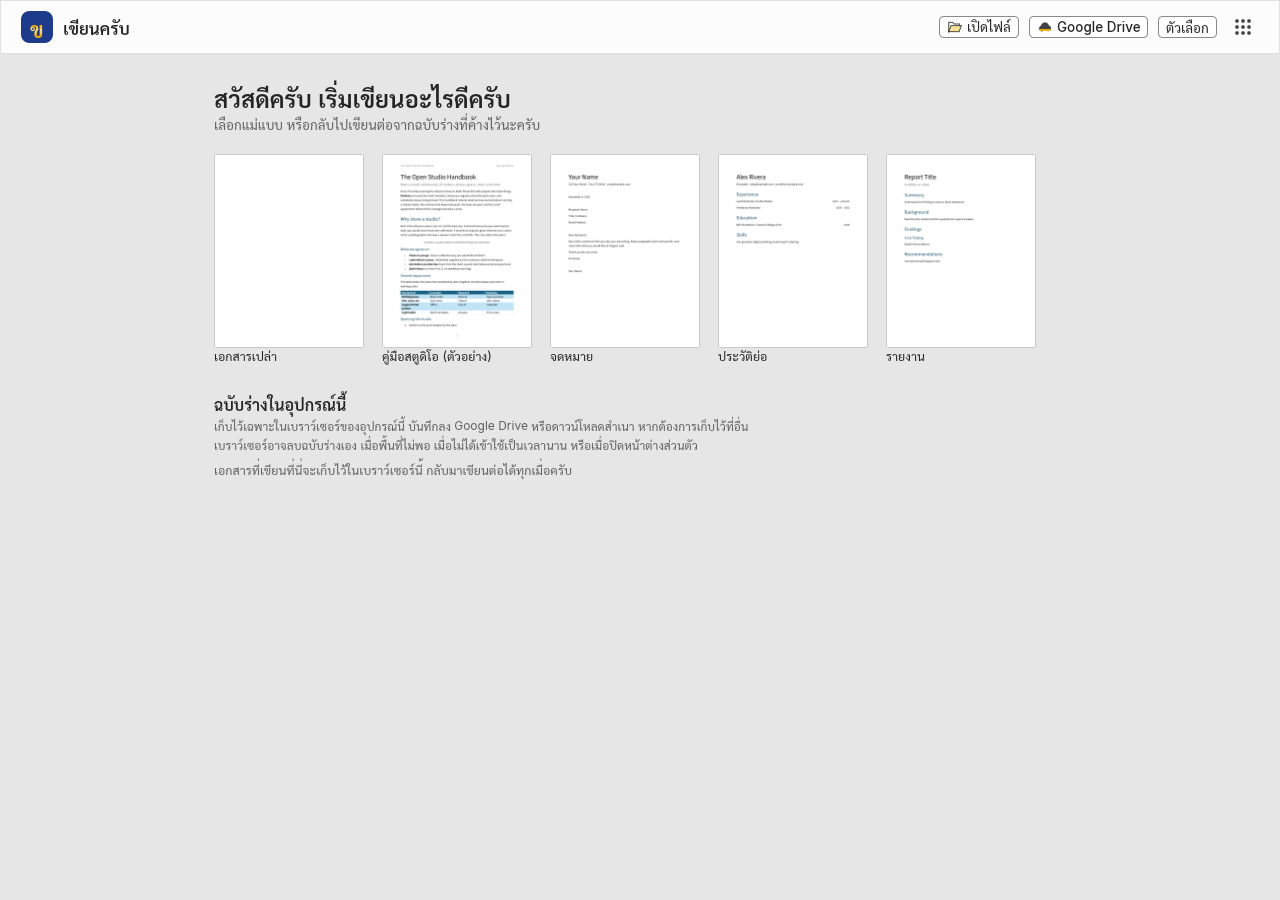
<file: index.html>
<!DOCTYPE html>
<html lang="th">
<head>
  <meta charset="utf-8">
  <meta name="viewport" content="width=device-width, initial-scale=1, user-scalable=no">
  <title>KhianKrub</title>
  <meta name="theme-color" content="#1E3A8A">
  <!-- The site's KhianKrub manifest (packaging/web/public), copied beside this page after the build. -->
  <link rel="manifest" href="./manifest.webmanifest">
  <link rel="apple-touch-icon" href="./icons/192/khiankrub-192.png">
  
  
  <link rel="icon" href="./wordcraft-34cbaa9d8cd08310.ico" integrity="sha384-ftTc8EN72A78z+Eb1RP4Wefr5kDxPvrUQ57y6gB/Mip4cp8WAOCCCc3XoEbIBcsQ"/>
  
<script type="module">
async function __trunkInitializer(init, source, sourceSize, initializer, initWithObject) {
  if (initializer === undefined) {
    return await init(initWithObject ? { module_or_path: source } : source);
  }

  const {
    onStart, onProgress, onComplete, onSuccess, onFailure
  } = initializer;

  onStart?.();

  const response = fetch(source)
      .then((response) => {
        const reader = response.body.getReader();
        const headers = response.headers;
        const status = response.status;
        const statusText = response.statusText;

        const total = sourceSize;
        let current = 0;

        const stream = new ReadableStream({
          start(controller) {
            function push() {
              reader.read().then(({done, value}) => {
                if (done) {
                  onProgress?.({current: total, total});
                  controller.close();
                  return;
                }

                current += value.byteLength;
                onProgress?.({current, total});
                controller.enqueue(value);
                push();
              });
            }

            push();
          },
        });

        return {
          stream, init: {
            headers, status, statusText
          }
        };
      })
      .then(({stream, init}) =>
          new Response(stream, init),
      );

  return init(initWithObject ? { module_or_path: response } : response)
      .then((value) => {
        onComplete?.();
        onSuccess?.(value);
        return value;
      }, (reason) => {
        onComplete?.();
        onFailure?.(reason);
        return reason;
      });
}


import init, * as bindings from './wordcraft-web-56eb3511b272cc0c.js';
import initializer from './loading-1ac372f39b7fe74f.js';

const wasm = await __trunkInitializer(init, './wordcraft-web-d0f9545af216a7e7_bg.wasm', 30565834, initializer(), true);


window.wasmBindings = bindings;


dispatchEvent(new CustomEvent("TrunkApplicationStarted", {detail: {wasm}}));

</script>
  <style>
    html, body { margin: 0; padding: 0; width: 100%; height: 100%; overflow: hidden; background: #e6e6e6; }
    #wordcraft_canvas { position: absolute; inset: 0; width: 100%; height: 100%; display: block; }
    #wordcraft_loading { position: absolute; inset: 0; display: flex; flex-direction: column; align-items: center; justify-content: center;
      gap: 10px; padding: 24px; box-sizing: border-box; background: #1e3a8a; color: #fff;
      font: 14px system-ui, sans-serif; text-align: center; }
    .loading-icon { position: relative; width: 88px; height: 88px; margin-bottom: 12px; }
    .loading-icon .sheet { position: absolute; inset: 0; border-radius: 21%; border: 1.5px solid #ffe293;
      box-sizing: border-box; transform-origin: 50% 65%; box-shadow: 0 6px 14px #07184230; }
    .loading-icon .one { background: #d9a716; animation: sheet-one 3.8s cubic-bezier(.25,.8,.25,1) infinite; }
    .loading-icon .two { background: #4c76d4; animation: sheet-two 3.8s cubic-bezier(.25,.8,.25,1) infinite; }
    .loading-logo { position: relative; z-index: 2; display: block; width: 100%; height: 100%; overflow: visible;
      animation: settle 3.8s cubic-bezier(.25,.8,.25,1) infinite; }
    .loading-name { margin: 0; font-size: 22px; font-weight: 650; line-height: 1.5; }
    /* Draft A's moving gold bar under the name, while the app downloads and starts. */
    #wordcraft_progress { width: 150px; height: 5px; border-radius: 3px; overflow: hidden; background: rgb(255 255 255 / 18%); }
    #wordcraft_progress[hidden] { display: none; }
    .loading-fill { width: 40%; height: 100%; border-radius: 3px; background: #f2b705; animation: loading 1.6s ease-in-out infinite; }
    @keyframes loading{0%{margin-left:-40%}100%{margin-left:100%}}
    @keyframes sheet-one{0%,8%{transform:translate(-45%,-23%) rotate(-22deg);opacity:0}20%,37%{transform:translate(-38%,-18%) rotate(-18deg);opacity:1}63%,86%{transform:translate(0,0) rotate(0);opacity:1}100%{transform:translate(0,0) rotate(0);opacity:0}}
    @keyframes sheet-two{0%,14%{transform:translate(45%,-16%) rotate(22deg);opacity:0}28%,44%{transform:translate(38%,-12%) rotate(18deg);opacity:1}72%,86%{transform:translate(0,0) rotate(0);opacity:1}100%{transform:translate(0,0) rotate(0);opacity:0}}
    @keyframes settle{0%,8%{transform:translateY(10%) scale(.88)}28%,44%{transform:translateY(5%) scale(.94)}72%,100%{transform:translateY(0) scale(1)}}
    @media (prefers-reduced-motion: reduce) {
      .loading-icon .sheet { display: none; }
      .loading-logo { animation: none; }
      .loading-fill { animation: none; margin: auto; }
    }
    #wordcraft_loading[aria-busy="false"] .sheet { display: none; }
    #wordcraft_loading[aria-busy="false"] .loading-logo { animation: none; }
    #wordcraft_loading[aria-busy="false"] #wordcraft_progress { display: none; }
    #wordcraft_loading_status, .loading-note { margin: 0; color: rgb(255 255 255 / 75%); font-size: 12px; line-height: 1.6; }
    #wordcraft_loading_status { max-width: 36em; overflow-wrap: anywhere; }
  </style>
  <!-- Cloudflare Web Analytics: counts page views and visits without cookies or a visitor id; no document
       content. Site "khiankrub.app" in Chanon's Cloudflare account (manual snippet, since DNS is not proxied). -->
  <script type="module" src="https://static.cloudflareinsights.com/beacon.min.js" data-cf-beacon='{"token": "71eefeaacb7248f1afa852006019e49d"}'></script>
</head>
<body>
  <canvas id="wordcraft_canvas"></canvas>
  <div id="wordcraft_loading" aria-busy="true">
    <div class="loading-icon" aria-hidden="true">
      <span class="sheet one"></span><span class="sheet two"></span>
      <svg class="loading-logo" xmlns="http://www.w3.org/2000/svg" viewBox="0 0 512 512" role="img" aria-label="KhianKrub glass logo draft"><!-- Quiet Glass artwork: KrubOffice contributors, MIT OR Apache-2.0. Thai outline: Sarabun Bold, SIL OFL 1.1; see OFL-Sarabun.txt. -->
<defs>
 <linearGradient id="bg0" x2=".7" y2="1"><stop stop-color="#4478c1"/><stop offset="1" stop-color="#1e3a8a"/></linearGradient>
 <linearGradient id="glass0" x1="0" y1="0" x2=".85" y2="1"><stop stop-color="#fff3ba" stop-opacity=".95"/><stop offset=".24" stop-color="#ffd13d" stop-opacity=".85"/><stop offset=".48" stop-color="#edaa08" stop-opacity=".37"/><stop offset=".52" stop-color="#ffe68a" stop-opacity=".73"/><stop offset=".79" stop-color="#e8a308" stop-opacity=".52"/><stop offset="1" stop-color="#ffdc52" stop-opacity=".95"/></linearGradient>
 <linearGradient id="edge0" x2=".8" y2="1"><stop stop-color="#fff8d5"/><stop offset=".45" stop-color="#ffd560" stop-opacity=".5"/><stop offset="1" stop-color="#b87806"/></linearGradient>
 <filter id="shadow0" x="-25%" y="-25%" width="150%" height="160%"><feDropShadow dx="0" dy="9" stdDeviation="7" flood-color="#081d30" flood-opacity=".35"/></filter>
 </defs><rect x="8" y="8" width="496" height="496" rx="108" fill="url(#bg0)"/>
 <rect x="13" y="13" width="486" height="486" rx="103" fill="none" stroke="#fff" stroke-opacity=".22" stroke-width="2"/>
 <path d="M48 128Q48 48 128 48h210" fill="none" stroke="#fff" stroke-width="3" stroke-opacity=".16" stroke-linecap="round"/>
 <g transform="translate(-11 -7)" filter="url(#shadow0)"><path fill-rule="evenodd" d="M395.93 111.03 L395.93 329.49 Q395.93 366.23 371.52 386.12 Q347.11 406.00 301.81 406.00 Q256.00 406.00 232.09 386.12 Q208.18 366.23 208.18 329.49 L208.18 295.26 Q208.18 280.16 213.21 269.09 Q218.25 258.01 228.82 242.41 Q239.89 225.80 245.18 213.72 Q250.46 201.64 250.46 184.52 Q250.46 166.40 239.89 157.09 Q229.32 147.78 210.70 147.78 Q194.09 147.78 184.02 152.31 Q203.15 153.32 216.49 166.15 Q229.83 178.99 229.83 202.14 Q229.83 224.29 215.23 239.89 Q200.63 255.50 174.46 255.50 Q147.28 255.50 131.67 238.38 Q116.07 221.27 116.07 190.06 Q116.07 152.31 142.24 129.15 Q168.42 106.00 213.72 106.00 Q258.01 106.00 283.43 125.13 Q308.85 144.26 308.85 178.48 Q308.85 199.12 303.57 212.96 Q298.28 226.81 288.21 245.43 Q280.16 259.02 276.13 268.84 Q272.11 278.65 272.11 290.73 L272.11 329.99 Q272.11 342.58 279.91 349.12 Q287.71 355.66 302.31 355.66 Q316.40 355.66 323.95 349.12 Q331.50 342.58 331.50 329.99 L331.50 111.03 Z M196.60 203.15 Q196.60 193.08 190.56 187.04 Q184.52 181.00 174.46 181.00 Q164.39 181.00 158.10 187.04 Q151.81 193.08 151.81 203.15 Q151.81 213.21 158.10 219.26 Q164.39 225.30 174.46 225.30 Q184.52 225.30 190.56 219.00 Q196.60 212.71 196.60 203.15 Z" fill="url(#glass0)" stroke="url(#edge0)" stroke-width="3"/>
 <path fill-rule="evenodd" d="M395.93 111.03 L395.93 329.49 Q395.93 366.23 371.52 386.12 Q347.11 406.00 301.81 406.00 Q256.00 406.00 232.09 386.12 Q208.18 366.23 208.18 329.49 L208.18 295.26 Q208.18 280.16 213.21 269.09 Q218.25 258.01 228.82 242.41 Q239.89 225.80 245.18 213.72 Q250.46 201.64 250.46 184.52 Q250.46 166.40 239.89 157.09 Q229.32 147.78 210.70 147.78 Q194.09 147.78 184.02 152.31 Q203.15 153.32 216.49 166.15 Q229.83 178.99 229.83 202.14 Q229.83 224.29 215.23 239.89 Q200.63 255.50 174.46 255.50 Q147.28 255.50 131.67 238.38 Q116.07 221.27 116.07 190.06 Q116.07 152.31 142.24 129.15 Q168.42 106.00 213.72 106.00 Q258.01 106.00 283.43 125.13 Q308.85 144.26 308.85 178.48 Q308.85 199.12 303.57 212.96 Q298.28 226.81 288.21 245.43 Q280.16 259.02 276.13 268.84 Q272.11 278.65 272.11 290.73 L272.11 329.99 Q272.11 342.58 279.91 349.12 Q287.71 355.66 302.31 355.66 Q316.40 355.66 323.95 349.12 Q331.50 342.58 331.50 329.99 L331.50 111.03 Z M196.60 203.15 Q196.60 193.08 190.56 187.04 Q184.52 181.00 174.46 181.00 Q164.39 181.00 158.10 187.04 Q151.81 193.08 151.81 203.15 Q151.81 213.21 158.10 219.26 Q164.39 225.30 174.46 225.30 Q184.52 225.30 190.56 219.00 Q196.60 212.71 196.60 203.15 Z" fill="none" stroke="#fffbe6" stroke-opacity=".22" stroke-width="1" transform="translate(0 -3)"/></g></svg>
    </div>
    <h1 class="loading-name">เขียนครับ</h1>
    <div id="wordcraft_progress" role="progressbar" aria-label="กำลังเปิดโปรแกรม"><div class="loading-fill"></div></div>
    <p id="wordcraft_loading_status" role="status">กำลังเปิดโปรแกรม…</p>
    <noscript>กรุณาเปิด JavaScript ในเบราว์เซอร์ แล้วโหลดหน้านี้ใหม่</noscript>
  </div>
</body>
</html>
</file>
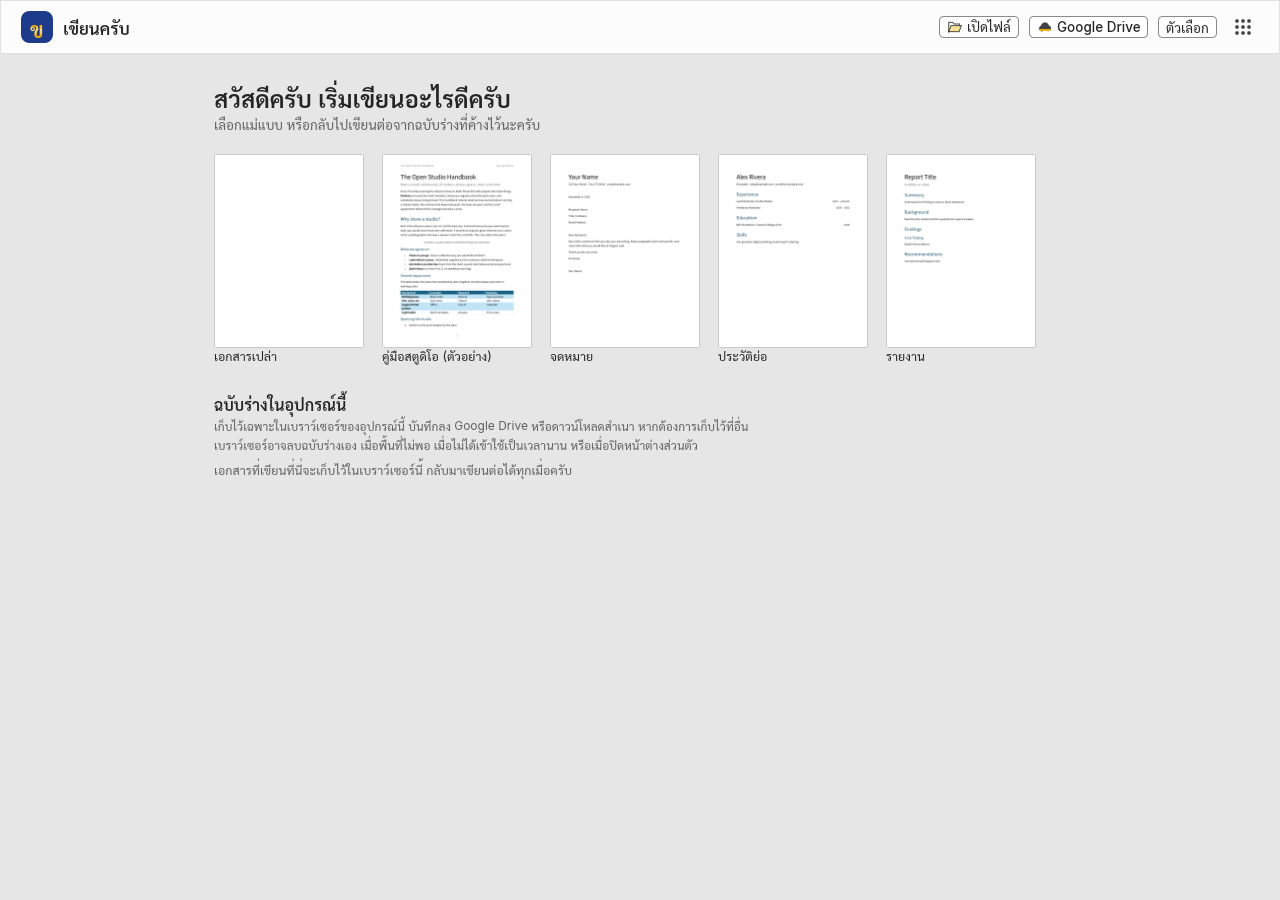
<file: khian/index.html>
<!DOCTYPE html>
<html lang="th">
<head>
  <meta charset="utf-8">
  <meta name="viewport" content="width=device-width, initial-scale=1">
  <title>KhianKrub</title>
  <!-- The editor used to live at /khian/ and is now the site root. Keep the query (?sample) and the hash. -->
  <link rel="canonical" href="https://khiankrub.app/">
  <meta http-equiv="refresh" content="0; url=../">
  <script>location.replace("../" + location.search + location.hash);</script>
</head>
<body>
  <p><a href="../">เขียนครับ · KhianKrub</a></p>
</body>
</html>
</file>
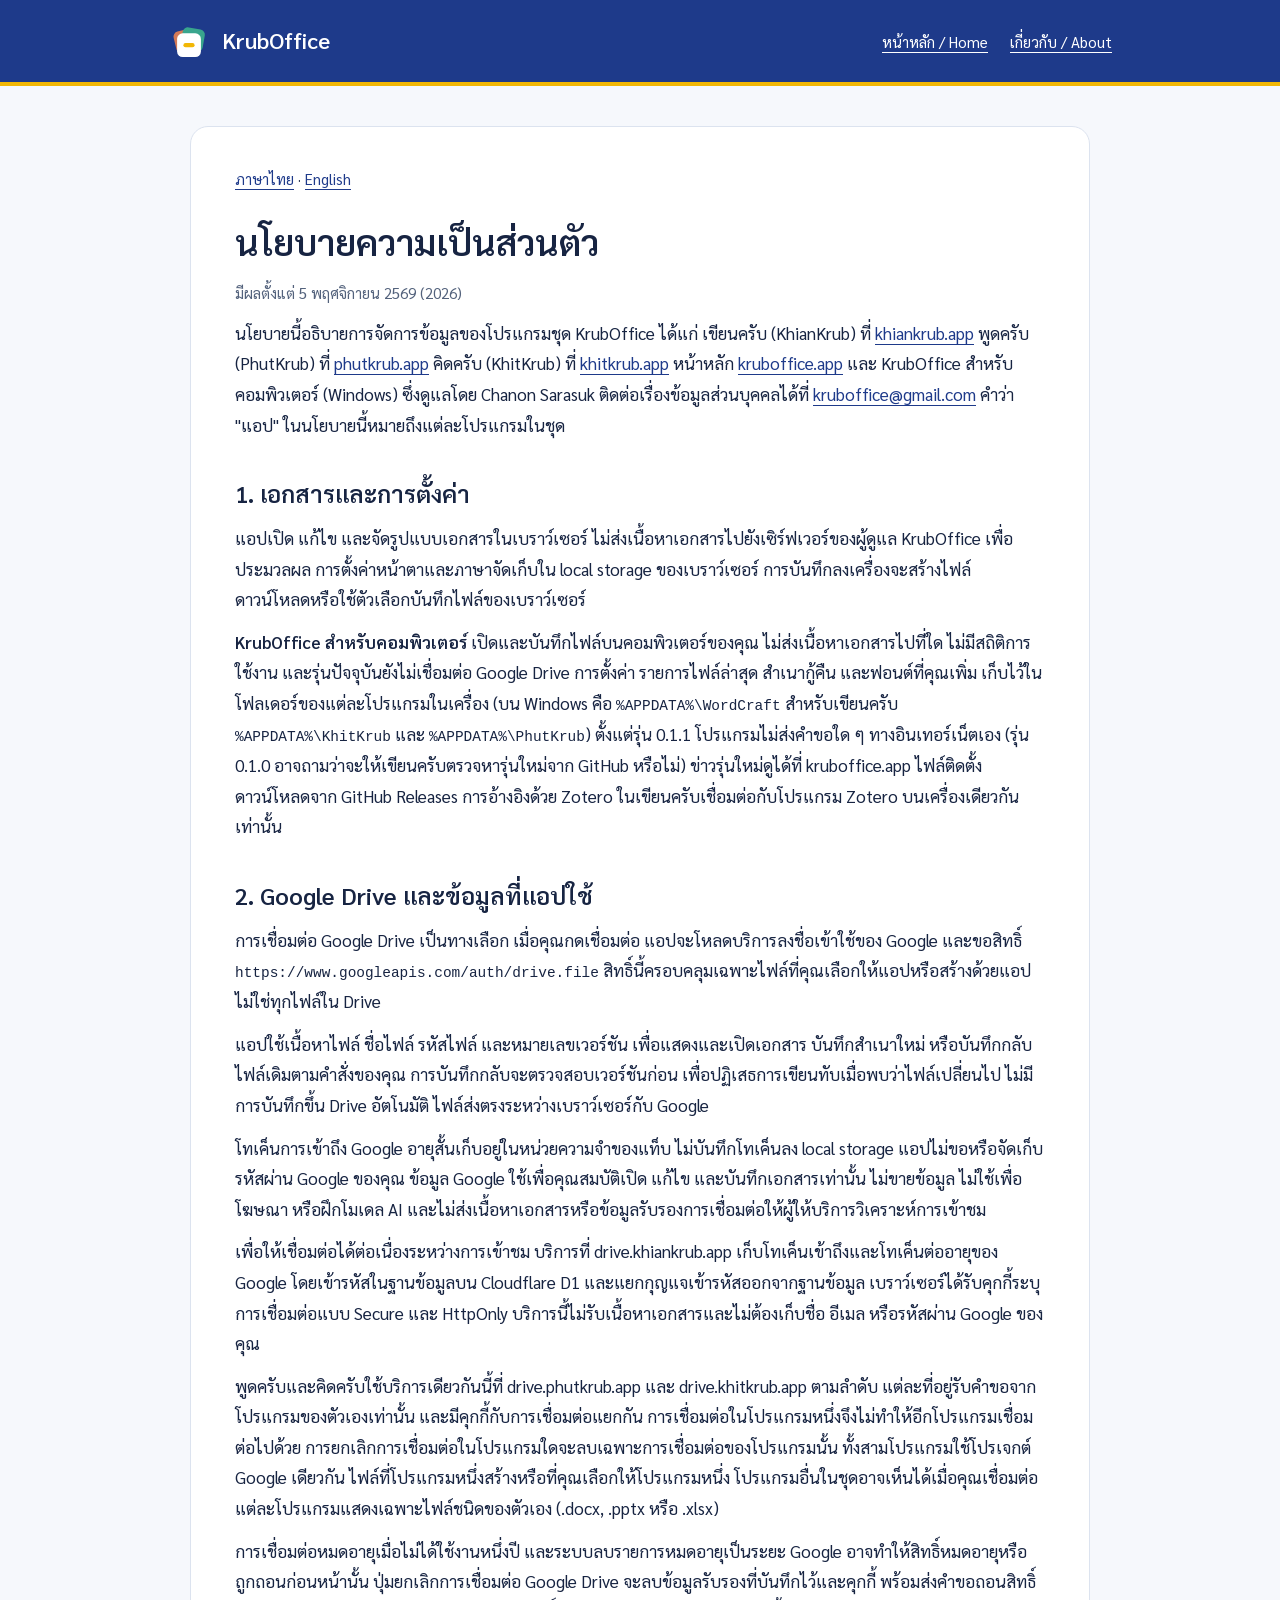
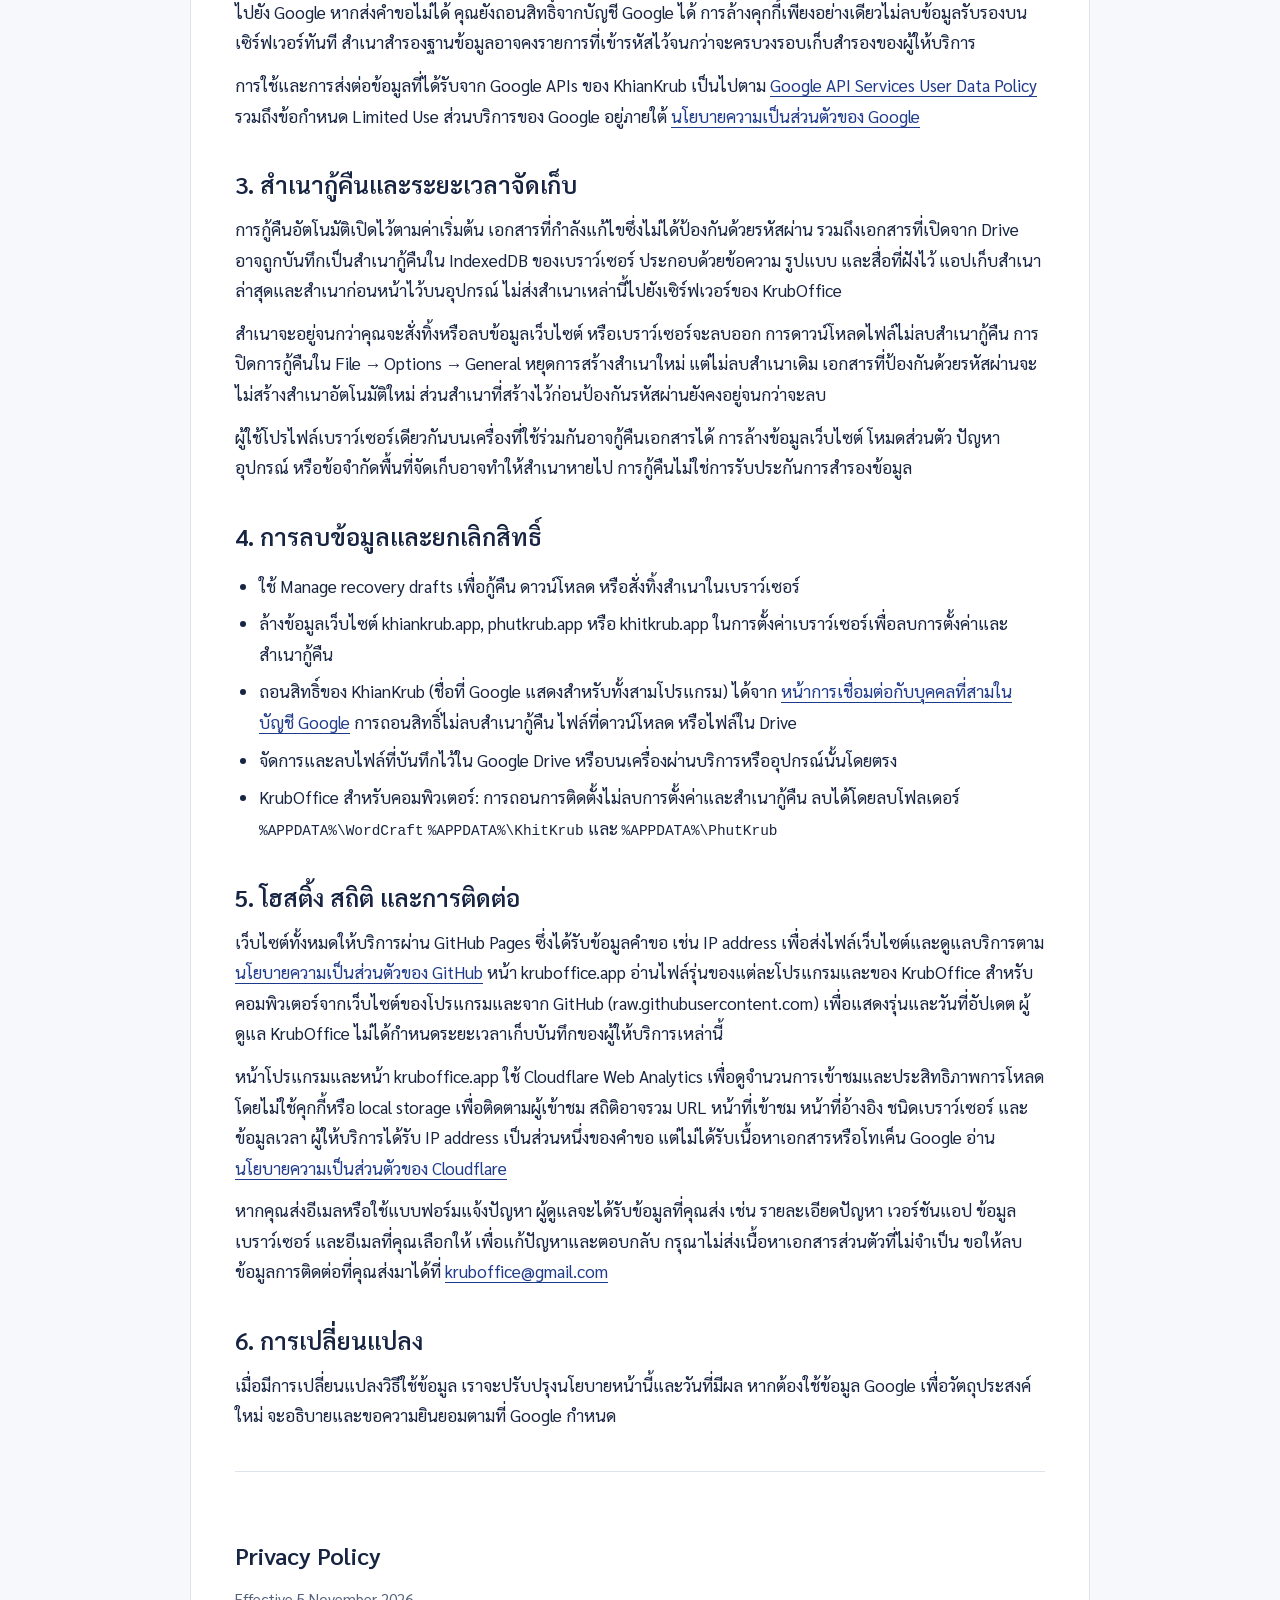
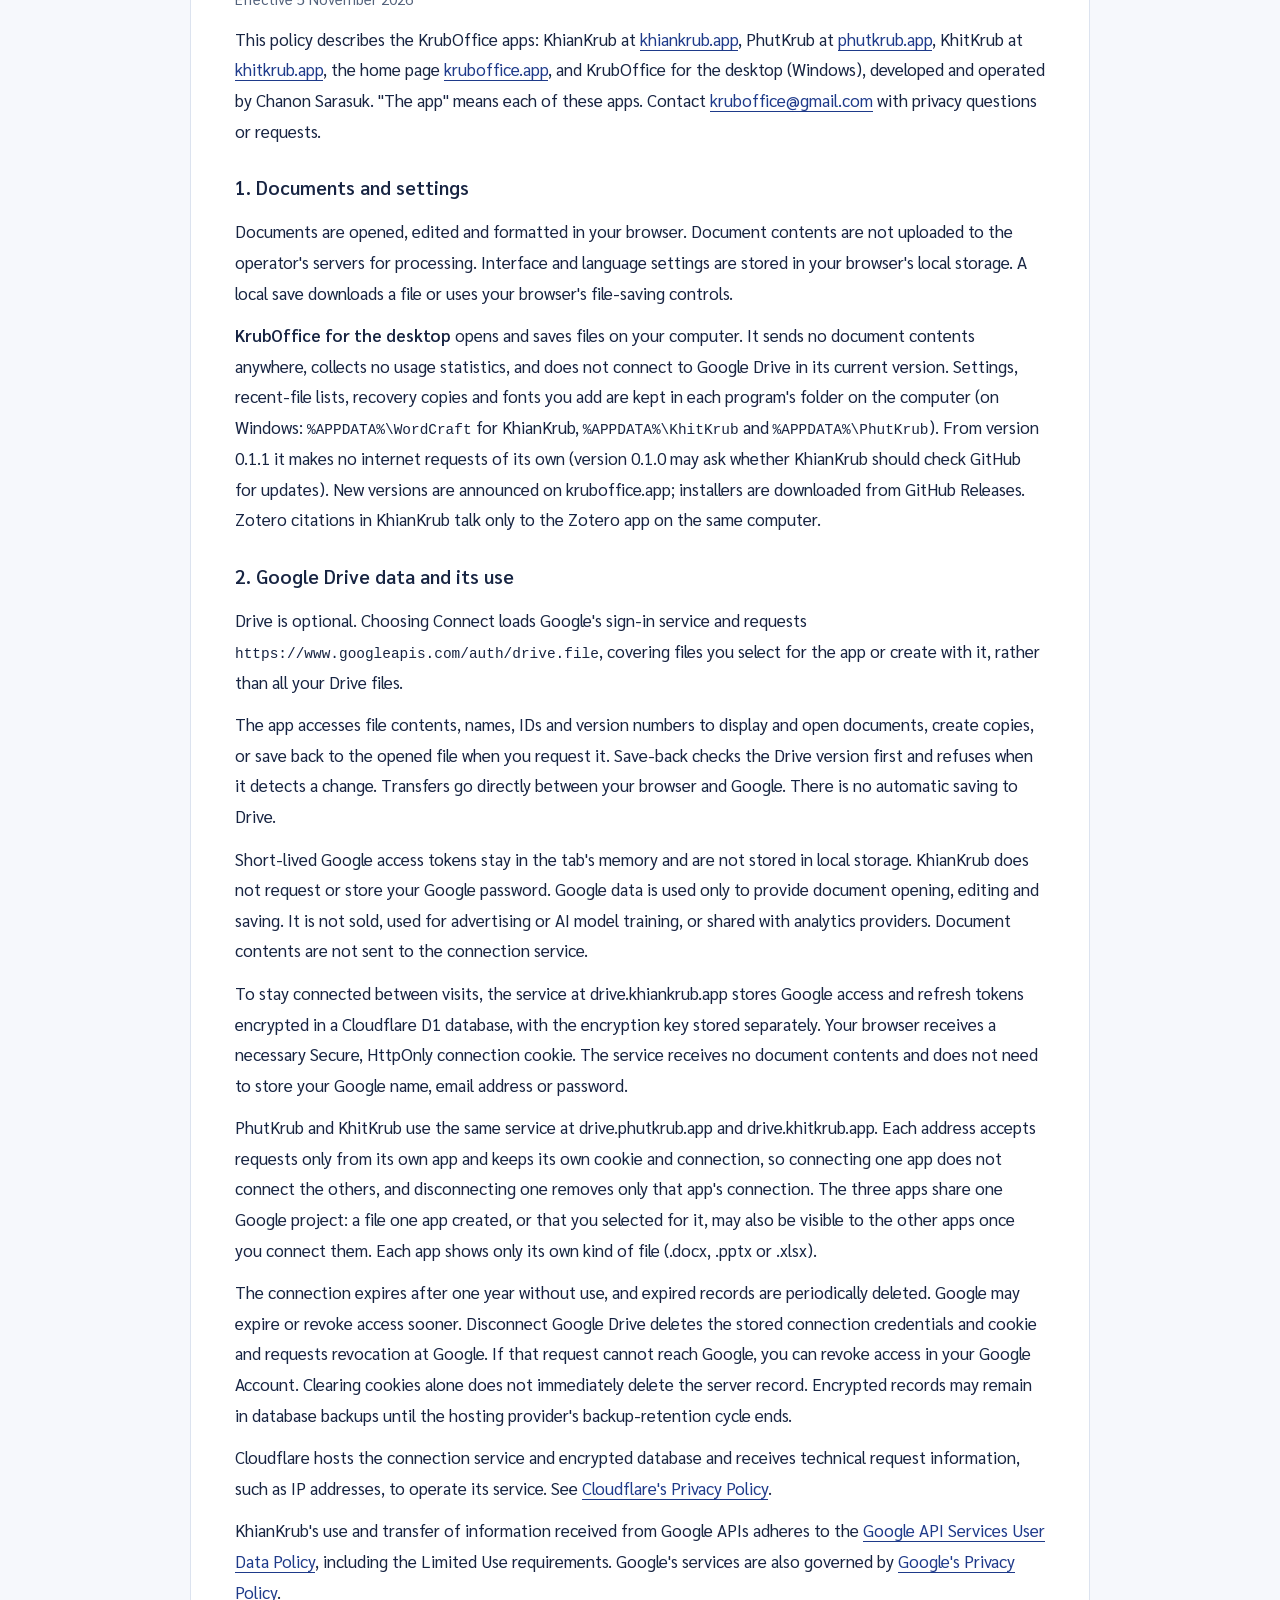
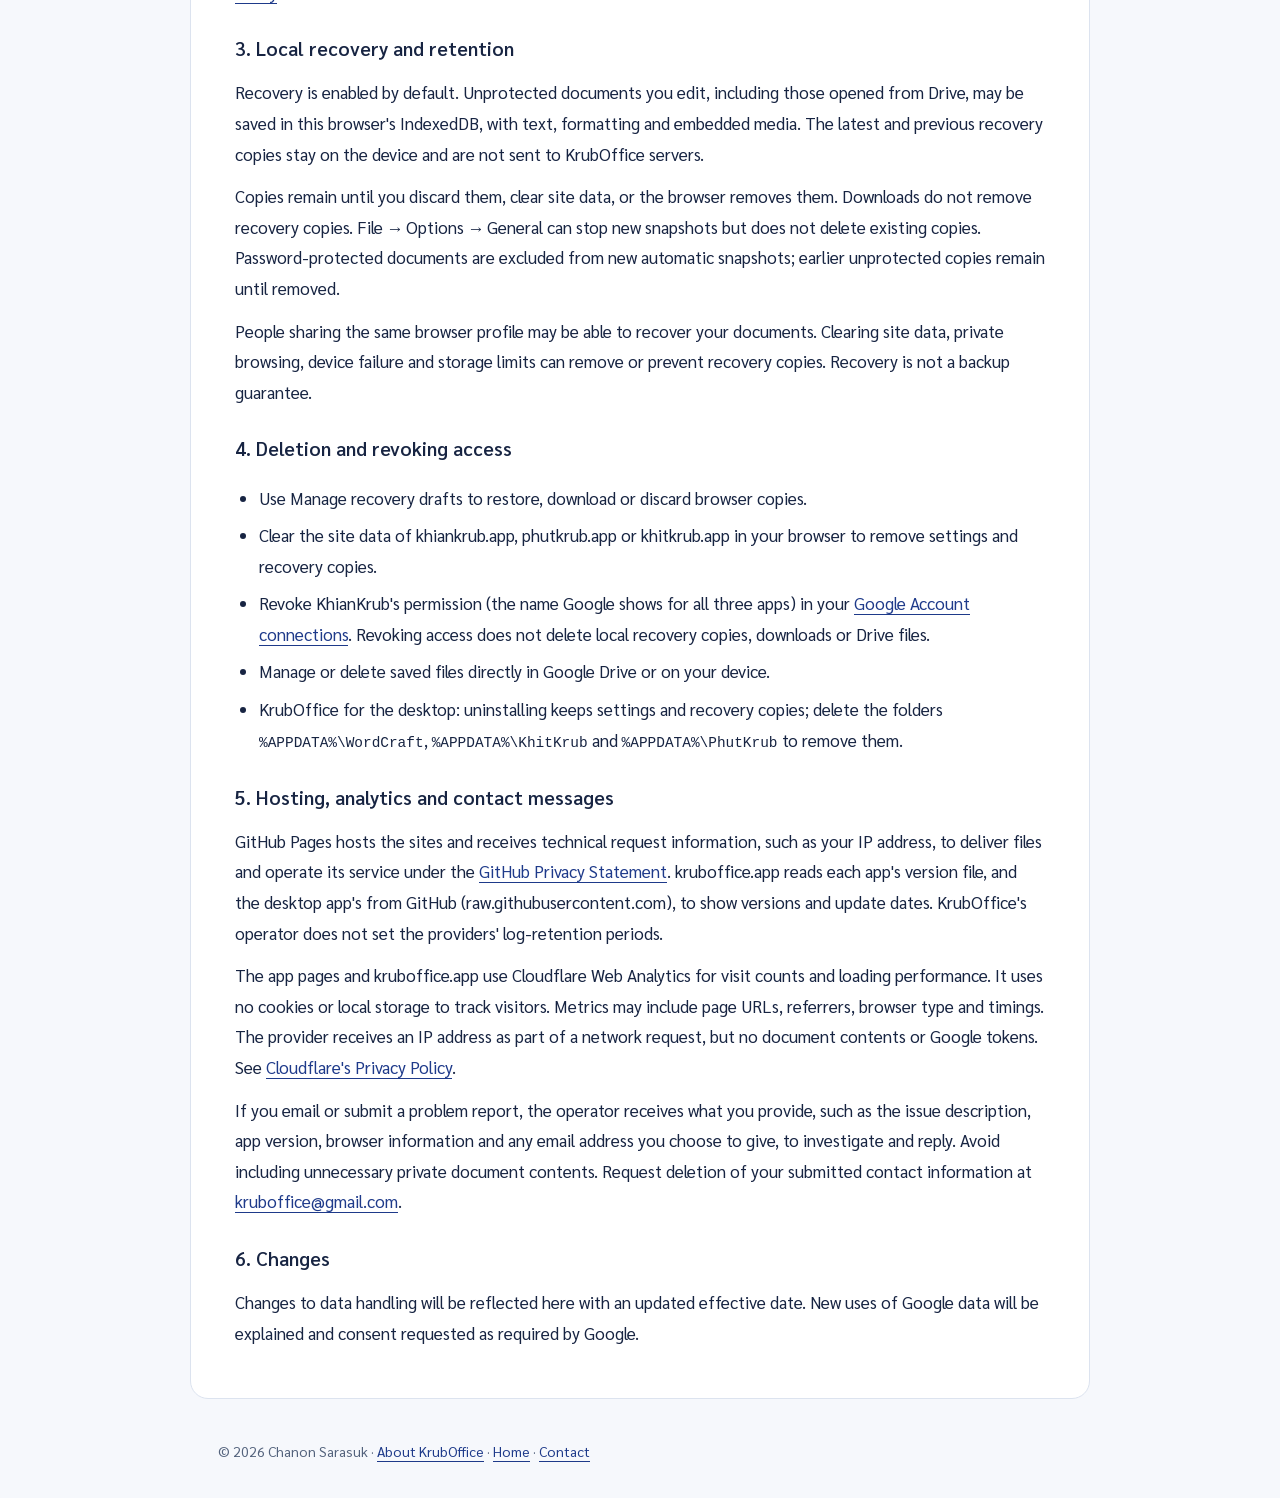
<file: privacy.html>
<!doctype html>
<html lang="th">
<head>
  <meta charset="utf-8"><meta name="viewport" content="width=device-width, initial-scale=1">
  <title>นโยบายความเป็นส่วนตัว | KrubOffice Privacy Policy</title>
  <meta name="description" content="วิธีที่ KrubOffice (เขียนครับ คิดครับ พูดครับ บนเว็บและบน Windows) ใช้ข้อมูลเอกสาร Google Drive สำเนากู้คืน และข้อมูลการเข้าชม">
  <style>.brand svg { width: 42px; height: 42px; flex: none; }</style>
  <link rel="stylesheet" href="./site.css"><link rel="icon" href="./icons/192/ai.storyteller.wordcraft.png">
  <link rel="canonical" href="https://khiankrub.app/privacy.html">
</head>
<body>
<a class="skip" href="#main">ข้ามไปยังเนื้อหา / Skip to content</a>
<header><div class="bar"><a class="brand" href="https://kruboffice.app/"><svg viewBox="0 0 120 120" aria-hidden="true"><g transform="rotate(-14 60 70)"><rect x="22" y="26" width="64" height="64" rx="15" fill="#d47a57"/></g><g transform="rotate(10 60 70)"><rect x="36" y="22" width="64" height="64" rx="15" fill="#39a58d"/></g><rect x="26" y="38" width="68" height="68" rx="16" fill="#ffffff"/><rect x="44" y="66" width="32" height="12" rx="6" fill="#F2B705"/></svg>KrubOffice</a><nav aria-label="เมนูหลัก"><a href="https://kruboffice.app/">หน้าหลัก / Home</a><a href="./about.html">เกี่ยวกับ / About</a></nav></div></header>
<main id="main">
<p class="language"><a href="#thai">ภาษาไทย</a> · <a href="#english" lang="en">English</a></p>
<section id="thai" lang="th">
<h1>นโยบายความเป็นส่วนตัว</h1><p class="date">มีผลตั้งแต่ 5 พฤศจิกายน 2569 (2026)</p>
<p>นโยบายนี้อธิบายการจัดการข้อมูลของโปรแกรมชุด KrubOffice ได้แก่ เขียนครับ (KhianKrub) ที่ <a href="./">khiankrub.app</a> พูดครับ (PhutKrub) ที่ <a href="https://phutkrub.app/">phutkrub.app</a> คิดครับ (KhitKrub) ที่ <a href="https://khitkrub.app/">khitkrub.app</a> หน้าหลัก <a href="https://kruboffice.app/">kruboffice.app</a> และ KrubOffice สำหรับคอมพิวเตอร์ (Windows) ซึ่งดูแลโดย Chanon Sarasuk ติดต่อเรื่องข้อมูลส่วนบุคคลได้ที่ <a href="mailto:kruboffice@gmail.com">kruboffice@gmail.com</a> คำว่า "แอป" ในนโยบายนี้หมายถึงแต่ละโปรแกรมในชุด</p>
<h2>1. เอกสารและการตั้งค่า</h2>
<p>แอปเปิด แก้ไข และจัดรูปแบบเอกสารในเบราว์เซอร์ ไม่ส่งเนื้อหาเอกสารไปยังเซิร์ฟเวอร์ของผู้ดูแล KrubOffice เพื่อประมวลผล การตั้งค่าหน้าตาและภาษาจัดเก็บใน local storage ของเบราว์เซอร์ การบันทึกลงเครื่องจะสร้างไฟล์ดาวน์โหลดหรือใช้ตัวเลือกบันทึกไฟล์ของเบราว์เซอร์</p>
<p><b>KrubOffice สำหรับคอมพิวเตอร์</b> เปิดและบันทึกไฟล์บนคอมพิวเตอร์ของคุณ ไม่ส่งเนื้อหาเอกสารไปที่ใด ไม่มีสถิติการใช้งาน และรุ่นปัจจุบันยังไม่เชื่อมต่อ Google Drive การตั้งค่า รายการไฟล์ล่าสุด สำเนากู้คืน และฟอนต์ที่คุณเพิ่ม เก็บไว้ในโฟลเดอร์ของแต่ละโปรแกรมในเครื่อง (บน Windows คือ <code>%APPDATA%\WordCraft</code> สำหรับเขียนครับ <code>%APPDATA%\KhitKrub</code> และ <code>%APPDATA%\PhutKrub</code>) ตั้งแต่รุ่น 0.1.1 โปรแกรมไม่ส่งคำขอใด ๆ ทางอินเทอร์เน็ตเอง (รุ่น 0.1.0 อาจถามว่าจะให้เขียนครับตรวจหารุ่นใหม่จาก GitHub หรือไม่) ข่าวรุ่นใหม่ดูได้ที่ kruboffice.app ไฟล์ติดตั้งดาวน์โหลดจาก GitHub Releases การอ้างอิงด้วย Zotero ในเขียนครับเชื่อมต่อกับโปรแกรม Zotero บนเครื่องเดียวกันเท่านั้น</p>
<h2>2. Google Drive และข้อมูลที่แอปใช้</h2>
<p>การเชื่อมต่อ Google Drive เป็นทางเลือก เมื่อคุณกดเชื่อมต่อ แอปจะโหลดบริการลงชื่อเข้าใช้ของ Google และขอสิทธิ์ <code>https://www.googleapis.com/auth/drive.file</code> สิทธิ์นี้ครอบคลุมเฉพาะไฟล์ที่คุณเลือกให้แอปหรือสร้างด้วยแอป ไม่ใช่ทุกไฟล์ใน Drive</p>
<p>แอปใช้เนื้อหาไฟล์ ชื่อไฟล์ รหัสไฟล์ และหมายเลขเวอร์ชัน เพื่อแสดงและเปิดเอกสาร บันทึกสำเนาใหม่ หรือบันทึกกลับไฟล์เดิมตามคำสั่งของคุณ การบันทึกกลับจะตรวจสอบเวอร์ชันก่อน เพื่อปฏิเสธการเขียนทับเมื่อพบว่าไฟล์เปลี่ยนไป ไม่มีการบันทึกขึ้น Drive อัตโนมัติ ไฟล์ส่งตรงระหว่างเบราว์เซอร์กับ Google</p>
<p>โทเค็นการเข้าถึง Google อายุสั้นเก็บอยู่ในหน่วยความจำของแท็บ ไม่บันทึกโทเค็นลง local storage แอปไม่ขอหรือจัดเก็บรหัสผ่าน Google ของคุณ ข้อมูล Google ใช้เพื่อคุณสมบัติเปิด แก้ไข และบันทึกเอกสารเท่านั้น ไม่ขายข้อมูล ไม่ใช้เพื่อโฆษณา หรือฝึกโมเดล AI และไม่ส่งเนื้อหาเอกสารหรือข้อมูลรับรองการเชื่อมต่อให้ผู้ให้บริการวิเคราะห์การเข้าชม</p>
<p>เพื่อให้เชื่อมต่อได้ต่อเนื่องระหว่างการเข้าชม บริการที่ drive.khiankrub.app เก็บโทเค็นเข้าถึงและโทเค็นต่ออายุของ Google โดยเข้ารหัสในฐานข้อมูลบน Cloudflare D1 และแยกกุญแจเข้ารหัสออกจากฐานข้อมูล เบราว์เซอร์ได้รับคุกกี้ระบุการเชื่อมต่อแบบ Secure และ HttpOnly บริการนี้ไม่รับเนื้อหาเอกสารและไม่ต้องเก็บชื่อ อีเมล หรือรหัสผ่าน Google ของคุณ</p>
<p>พูดครับและคิดครับใช้บริการเดียวกันนี้ที่ drive.phutkrub.app และ drive.khitkrub.app ตามลำดับ แต่ละที่อยู่รับคำขอจากโปรแกรมของตัวเองเท่านั้น และมีคุกกี้กับการเชื่อมต่อแยกกัน การเชื่อมต่อในโปรแกรมหนึ่งจึงไม่ทำให้อีกโปรแกรมเชื่อมต่อไปด้วย การยกเลิกการเชื่อมต่อในโปรแกรมใดจะลบเฉพาะการเชื่อมต่อของโปรแกรมนั้น ทั้งสามโปรแกรมใช้โปรเจกต์ Google เดียวกัน ไฟล์ที่โปรแกรมหนึ่งสร้างหรือที่คุณเลือกให้โปรแกรมหนึ่ง โปรแกรมอื่นในชุดอาจเห็นได้เมื่อคุณเชื่อมต่อ แต่ละโปรแกรมแสดงเฉพาะไฟล์ชนิดของตัวเอง (.docx, .pptx หรือ .xlsx)</p>
<p>การเชื่อมต่อหมดอายุเมื่อไม่ได้ใช้งานหนึ่งปี และระบบลบรายการหมดอายุเป็นระยะ Google อาจทำให้สิทธิ์หมดอายุหรือถูกถอนก่อนหน้านั้น ปุ่มยกเลิกการเชื่อมต่อ Google Drive จะลบข้อมูลรับรองที่บันทึกไว้และคุกกี้ พร้อมส่งคำขอถอนสิทธิ์ไปยัง Google หากส่งคำขอไม่ได้ คุณยังถอนสิทธิ์จากบัญชี Google ได้ การล้างคุกกี้เพียงอย่างเดียวไม่ลบข้อมูลรับรองบนเซิร์ฟเวอร์ทันที สำเนาสำรองฐานข้อมูลอาจคงรายการที่เข้ารหัสไว้จนกว่าจะครบวงรอบเก็บสำรองของผู้ให้บริการ</p>
<p>การใช้และการส่งต่อข้อมูลที่ได้รับจาก Google APIs ของ KhianKrub เป็นไปตาม <a href="https://developers.google.com/terms/api-services-user-data-policy">Google API Services User Data Policy</a> รวมถึงข้อกำหนด Limited Use ส่วนบริการของ Google อยู่ภายใต้ <a href="https://policies.google.com/privacy">นโยบายความเป็นส่วนตัวของ Google</a></p>
<h2>3. สำเนากู้คืนและระยะเวลาจัดเก็บ</h2>
<p>การกู้คืนอัตโนมัติเปิดไว้ตามค่าเริ่มต้น เอกสารที่กำลังแก้ไขซึ่งไม่ได้ป้องกันด้วยรหัสผ่าน รวมถึงเอกสารที่เปิดจาก Drive อาจถูกบันทึกเป็นสำเนากู้คืนใน IndexedDB ของเบราว์เซอร์ ประกอบด้วยข้อความ รูปแบบ และสื่อที่ฝังไว้ แอปเก็บสำเนาล่าสุดและสำเนาก่อนหน้าไว้บนอุปกรณ์ ไม่ส่งสำเนาเหล่านี้ไปยังเซิร์ฟเวอร์ของ KrubOffice</p>
<p>สำเนาจะอยู่จนกว่าคุณจะสั่งทิ้งหรือลบข้อมูลเว็บไซต์ หรือเบราว์เซอร์จะลบออก การดาวน์โหลดไฟล์ไม่ลบสำเนากู้คืน การปิดการกู้คืนใน File → Options → General หยุดการสร้างสำเนาใหม่ แต่ไม่ลบสำเนาเดิม เอกสารที่ป้องกันด้วยรหัสผ่านจะไม่สร้างสำเนาอัตโนมัติใหม่ ส่วนสำเนาที่สร้างไว้ก่อนป้องกันรหัสผ่านยังคงอยู่จนกว่าจะลบ</p>
<p>ผู้ใช้โปรไฟล์เบราว์เซอร์เดียวกันบนเครื่องที่ใช้ร่วมกันอาจกู้คืนเอกสารได้ การล้างข้อมูลเว็บไซต์ โหมดส่วนตัว ปัญหาอุปกรณ์ หรือข้อจำกัดพื้นที่จัดเก็บอาจทำให้สำเนาหายไป การกู้คืนไม่ใช่การรับประกันการสำรองข้อมูล</p>
<h2>4. การลบข้อมูลและยกเลิกสิทธิ์</h2>
<ul><li>ใช้ Manage recovery drafts เพื่อกู้คืน ดาวน์โหลด หรือสั่งทิ้งสำเนาในเบราว์เซอร์</li><li>ล้างข้อมูลเว็บไซต์ khiankrub.app, phutkrub.app หรือ khitkrub.app ในการตั้งค่าเบราว์เซอร์เพื่อลบการตั้งค่าและสำเนากู้คืน</li><li>ถอนสิทธิ์ของ KhianKrub (ชื่อที่ Google แสดงสำหรับทั้งสามโปรแกรม) ได้จาก <a href="https://myaccount.google.com/connections">หน้าการเชื่อมต่อกับบุคคลที่สามในบัญชี Google</a> การถอนสิทธิ์ไม่ลบสำเนากู้คืน ไฟล์ที่ดาวน์โหลด หรือไฟล์ใน Drive</li><li>จัดการและลบไฟล์ที่บันทึกไว้ใน Google Drive หรือบนเครื่องผ่านบริการหรืออุปกรณ์นั้นโดยตรง</li><li>KrubOffice สำหรับคอมพิวเตอร์: การถอนการติดตั้งไม่ลบการตั้งค่าและสำเนากู้คืน ลบได้โดยลบโฟลเดอร์ <code>%APPDATA%\WordCraft</code> <code>%APPDATA%\KhitKrub</code> และ <code>%APPDATA%\PhutKrub</code></li></ul>
<h2>5. โฮสติ้ง สถิติ และการติดต่อ</h2>
<p>เว็บไซต์ทั้งหมดให้บริการผ่าน GitHub Pages ซึ่งได้รับข้อมูลคำขอ เช่น IP address เพื่อส่งไฟล์เว็บไซต์และดูแลบริการตาม <a href="https://docs.github.com/en/site-policy/privacy-policies/github-general-privacy-statement">นโยบายความเป็นส่วนตัวของ GitHub</a> หน้า kruboffice.app อ่านไฟล์รุ่นของแต่ละโปรแกรมและของ KrubOffice สำหรับคอมพิวเตอร์จากเว็บไซต์ของโปรแกรมและจาก GitHub (raw.githubusercontent.com) เพื่อแสดงรุ่นและวันที่อัปเดต ผู้ดูแล KrubOffice ไม่ได้กำหนดระยะเวลาเก็บบันทึกของผู้ให้บริการเหล่านี้</p>
<p>หน้าโปรแกรมและหน้า kruboffice.app ใช้ Cloudflare Web Analytics เพื่อดูจำนวนการเข้าชมและประสิทธิภาพการโหลด โดยไม่ใช้คุกกี้หรือ local storage เพื่อติดตามผู้เข้าชม สถิติอาจรวม URL หน้าที่เข้าชม หน้าที่อ้างอิง ชนิดเบราว์เซอร์ และข้อมูลเวลา ผู้ให้บริการได้รับ IP address เป็นส่วนหนึ่งของคำขอ แต่ไม่ได้รับเนื้อหาเอกสารหรือโทเค็น Google อ่าน <a href="https://www.cloudflare.com/privacypolicy/">นโยบายความเป็นส่วนตัวของ Cloudflare</a></p>
<p>หากคุณส่งอีเมลหรือใช้แบบฟอร์มแจ้งปัญหา ผู้ดูแลจะได้รับข้อมูลที่คุณส่ง เช่น รายละเอียดปัญหา เวอร์ชันแอป ข้อมูลเบราว์เซอร์ และอีเมลที่คุณเลือกให้ เพื่อแก้ปัญหาและตอบกลับ กรุณาไม่ส่งเนื้อหาเอกสารส่วนตัวที่ไม่จำเป็น ขอให้ลบข้อมูลการติดต่อที่คุณส่งมาได้ที่ <a href="mailto:kruboffice@gmail.com">kruboffice@gmail.com</a></p>
<h2>6. การเปลี่ยนแปลง</h2><p>เมื่อมีการเปลี่ยนแปลงวิธีใช้ข้อมูล เราจะปรับปรุงนโยบายหน้านี้และวันที่มีผล หากต้องใช้ข้อมูล Google เพื่อวัตถุประสงค์ใหม่ จะอธิบายและขอความยินยอมตามที่ Google กำหนด</p>
</section>
<section id="english" lang="en" class="section-language">
<h2>Privacy Policy</h2><p class="date">Effective 5 November 2026</p>
<p>This policy describes the KrubOffice apps: KhianKrub at <a href="./">khiankrub.app</a>, PhutKrub at <a href="https://phutkrub.app/">phutkrub.app</a>, KhitKrub at <a href="https://khitkrub.app/">khitkrub.app</a>, the home page <a href="https://kruboffice.app/">kruboffice.app</a>, and KrubOffice for the desktop (Windows), developed and operated by Chanon Sarasuk. "The app" means each of these apps. Contact <a href="mailto:kruboffice@gmail.com">kruboffice@gmail.com</a> with privacy questions or requests.</p>
<h3>1. Documents and settings</h3>
<p>Documents are opened, edited and formatted in your browser. Document contents are not uploaded to the operator's servers for processing. Interface and language settings are stored in your browser's local storage. A local save downloads a file or uses your browser's file-saving controls.</p>
<p><b>KrubOffice for the desktop</b> opens and saves files on your computer. It sends no document contents anywhere, collects no usage statistics, and does not connect to Google Drive in its current version. Settings, recent-file lists, recovery copies and fonts you add are kept in each program's folder on the computer (on Windows: <code>%APPDATA%\WordCraft</code> for KhianKrub, <code>%APPDATA%\KhitKrub</code> and <code>%APPDATA%\PhutKrub</code>). From version 0.1.1 it makes no internet requests of its own (version 0.1.0 may ask whether KhianKrub should check GitHub for updates). New versions are announced on kruboffice.app; installers are downloaded from GitHub Releases. Zotero citations in KhianKrub talk only to the Zotero app on the same computer.</p>
<h3>2. Google Drive data and its use</h3>
<p>Drive is optional. Choosing Connect loads Google's sign-in service and requests <code>https://www.googleapis.com/auth/drive.file</code>, covering files you select for the app or create with it, rather than all your Drive files.</p>
<p>The app accesses file contents, names, IDs and version numbers to display and open documents, create copies, or save back to the opened file when you request it. Save-back checks the Drive version first and refuses when it detects a change. Transfers go directly between your browser and Google. There is no automatic saving to Drive.</p>
<p>Short-lived Google access tokens stay in the tab's memory and are not stored in local storage. KhianKrub does not request or store your Google password. Google data is used only to provide document opening, editing and saving. It is not sold, used for advertising or AI model training, or shared with analytics providers. Document contents are not sent to the connection service.</p>
<p>To stay connected between visits, the service at drive.khiankrub.app stores Google access and refresh tokens encrypted in a Cloudflare D1 database, with the encryption key stored separately. Your browser receives a necessary Secure, HttpOnly connection cookie. The service receives no document contents and does not need to store your Google name, email address or password.</p>
<p>PhutKrub and KhitKrub use the same service at drive.phutkrub.app and drive.khitkrub.app. Each address accepts requests only from its own app and keeps its own cookie and connection, so connecting one app does not connect the others, and disconnecting one removes only that app's connection. The three apps share one Google project: a file one app created, or that you selected for it, may also be visible to the other apps once you connect them. Each app shows only its own kind of file (.docx, .pptx or .xlsx).</p>
<p>The connection expires after one year without use, and expired records are periodically deleted. Google may expire or revoke access sooner. Disconnect Google Drive deletes the stored connection credentials and cookie and requests revocation at Google. If that request cannot reach Google, you can revoke access in your Google Account. Clearing cookies alone does not immediately delete the server record. Encrypted records may remain in database backups until the hosting provider's backup-retention cycle ends.</p>
<p>Cloudflare hosts the connection service and encrypted database and receives technical request information, such as IP addresses, to operate its service. See <a href="https://www.cloudflare.com/privacypolicy/">Cloudflare's Privacy Policy</a>.</p>
<p>KhianKrub's use and transfer of information received from Google APIs adheres to the <a href="https://developers.google.com/terms/api-services-user-data-policy">Google API Services User Data Policy</a>, including the Limited Use requirements. Google's services are also governed by <a href="https://policies.google.com/privacy">Google's Privacy Policy</a>.</p>
<h3>3. Local recovery and retention</h3>
<p>Recovery is enabled by default. Unprotected documents you edit, including those opened from Drive, may be saved in this browser's IndexedDB, with text, formatting and embedded media. The latest and previous recovery copies stay on the device and are not sent to KrubOffice servers.</p>
<p>Copies remain until you discard them, clear site data, or the browser removes them. Downloads do not remove recovery copies. File → Options → General can stop new snapshots but does not delete existing copies. Password-protected documents are excluded from new automatic snapshots; earlier unprotected copies remain until removed.</p>
<p>People sharing the same browser profile may be able to recover your documents. Clearing site data, private browsing, device failure and storage limits can remove or prevent recovery copies. Recovery is not a backup guarantee.</p>
<h3>4. Deletion and revoking access</h3>
<ul><li>Use Manage recovery drafts to restore, download or discard browser copies.</li><li>Clear the site data of khiankrub.app, phutkrub.app or khitkrub.app in your browser to remove settings and recovery copies.</li><li>Revoke KhianKrub's permission (the name Google shows for all three apps) in your <a href="https://myaccount.google.com/connections">Google Account connections</a>. Revoking access does not delete local recovery copies, downloads or Drive files.</li><li>Manage or delete saved files directly in Google Drive or on your device.</li><li>KrubOffice for the desktop: uninstalling keeps settings and recovery copies; delete the folders <code>%APPDATA%\WordCraft</code>, <code>%APPDATA%\KhitKrub</code> and <code>%APPDATA%\PhutKrub</code> to remove them.</li></ul>
<h3>5. Hosting, analytics and contact messages</h3>
<p>GitHub Pages hosts the sites and receives technical request information, such as your IP address, to deliver files and operate its service under the <a href="https://docs.github.com/en/site-policy/privacy-policies/github-general-privacy-statement">GitHub Privacy Statement</a>. kruboffice.app reads each app's version file, and the desktop app's from GitHub (raw.githubusercontent.com), to show versions and update dates. KrubOffice's operator does not set the providers' log-retention periods.</p>
<p>The app pages and kruboffice.app use Cloudflare Web Analytics for visit counts and loading performance. It uses no cookies or local storage to track visitors. Metrics may include page URLs, referrers, browser type and timings. The provider receives an IP address as part of a network request, but no document contents or Google tokens. See <a href="https://www.cloudflare.com/privacypolicy/">Cloudflare's Privacy Policy</a>.</p>
<p>If you email or submit a problem report, the operator receives what you provide, such as the issue description, app version, browser information and any email address you choose to give, to investigate and reply. Avoid including unnecessary private document contents. Request deletion of your submitted contact information at <a href="mailto:kruboffice@gmail.com">kruboffice@gmail.com</a>.</p>
<h3>6. Changes</h3><p>Changes to data handling will be reflected here with an updated effective date. New uses of Google data will be explained and consent requested as required by Google.</p>
</section>
</main>
<footer><p>© 2026 Chanon Sarasuk · <a href="./about.html">About KrubOffice</a> · <a href="https://kruboffice.app/">Home</a> · <a href="mailto:kruboffice@gmail.com">Contact</a></p></footer>
</body></html>
</file>
<file: site.css>
@font-face{font-family:Sarabun;src:url('./fonts/Sarabun-Regular.ttf') format('truetype');font-weight:400;font-display:swap}
@font-face{font-family:Sarabun;src:url('./fonts/Sarabun-SemiBold.ttf') format('truetype');font-weight:600;font-display:swap}
:root{color-scheme:light;--navy:#1e3a8a;--ink:#172442;--gold:#f2b705;--muted:#53627c}
*{box-sizing:border-box}body{margin:0;background:#f6f8fc;color:var(--ink);font:17px/1.8 Sarabun,system-ui,sans-serif}a{color:var(--navy);text-underline-offset:4px;overflow-wrap:anywhere}a:focus-visible{outline:3px solid #9b7100;outline-offset:5px}header{background:var(--navy);color:white;border-bottom:4px solid var(--gold)}.bar{max-width:1000px;margin:auto;padding:20px 28px;display:flex;align-items:center;justify-content:space-between;gap:20px;flex-wrap:wrap}.brand{display:flex;align-items:center;gap:12px;color:white;text-decoration:none;font-size:22px;font-weight:600}.brand img{width:42px;height:42px}nav{display:flex;gap:22px;flex-wrap:wrap}header nav a{color:white;font-size:15px}main{max-width:900px;margin:40px auto;padding:38px 44px;background:white;border:1px solid #dce3ef;border-radius:18px}h1{font-size:36px;line-height:1.3;margin:0 0 14px}h2{font-size:24px;line-height:1.45;margin:36px 0 10px}h3{font-size:19px;margin:24px 0 8px}p{margin:12px 0}ul{padding-left:24px}li{margin:7px 0}.eyebrow{color:var(--muted);font-size:14px;letter-spacing:.08em;font-weight:600}.lead{font-size:21px;line-height:1.65;color:#384d70}.button{display:inline-block;border-radius:9px;padding:10px 23px;background:var(--navy);color:white;text-decoration:none;font-weight:600;margin:14px 0}.note{background:#f0f4fc;border-left:4px solid var(--gold);padding:16px 20px;margin:24px 0}.language{font-size:15px;margin:0 0 26px}.section-language{border-top:1px solid #dce3ef;margin-top:40px;padding-top:30px}footer{max-width:900px;margin:0 auto 36px;padding:0 28px;color:var(--muted);font-size:14px}footer p{margin:5px 0}.date{font-size:15px;color:var(--muted)}code{font-family:ui-monospace,monospace;font-size:.85em;overflow-wrap:anywhere}.skip{position:absolute;top:-80px;left:16px;background:white;padding:10px;z-index:2}.skip:focus{top:10px}@media(max-width:600px){.bar{padding:18px 20px}main{margin:20px 12px;padding:26px 22px;border-radius:12px}h1{font-size:29px}h2{font-size:22px}.lead{font-size:19px}nav{gap:16px}}
</file>
